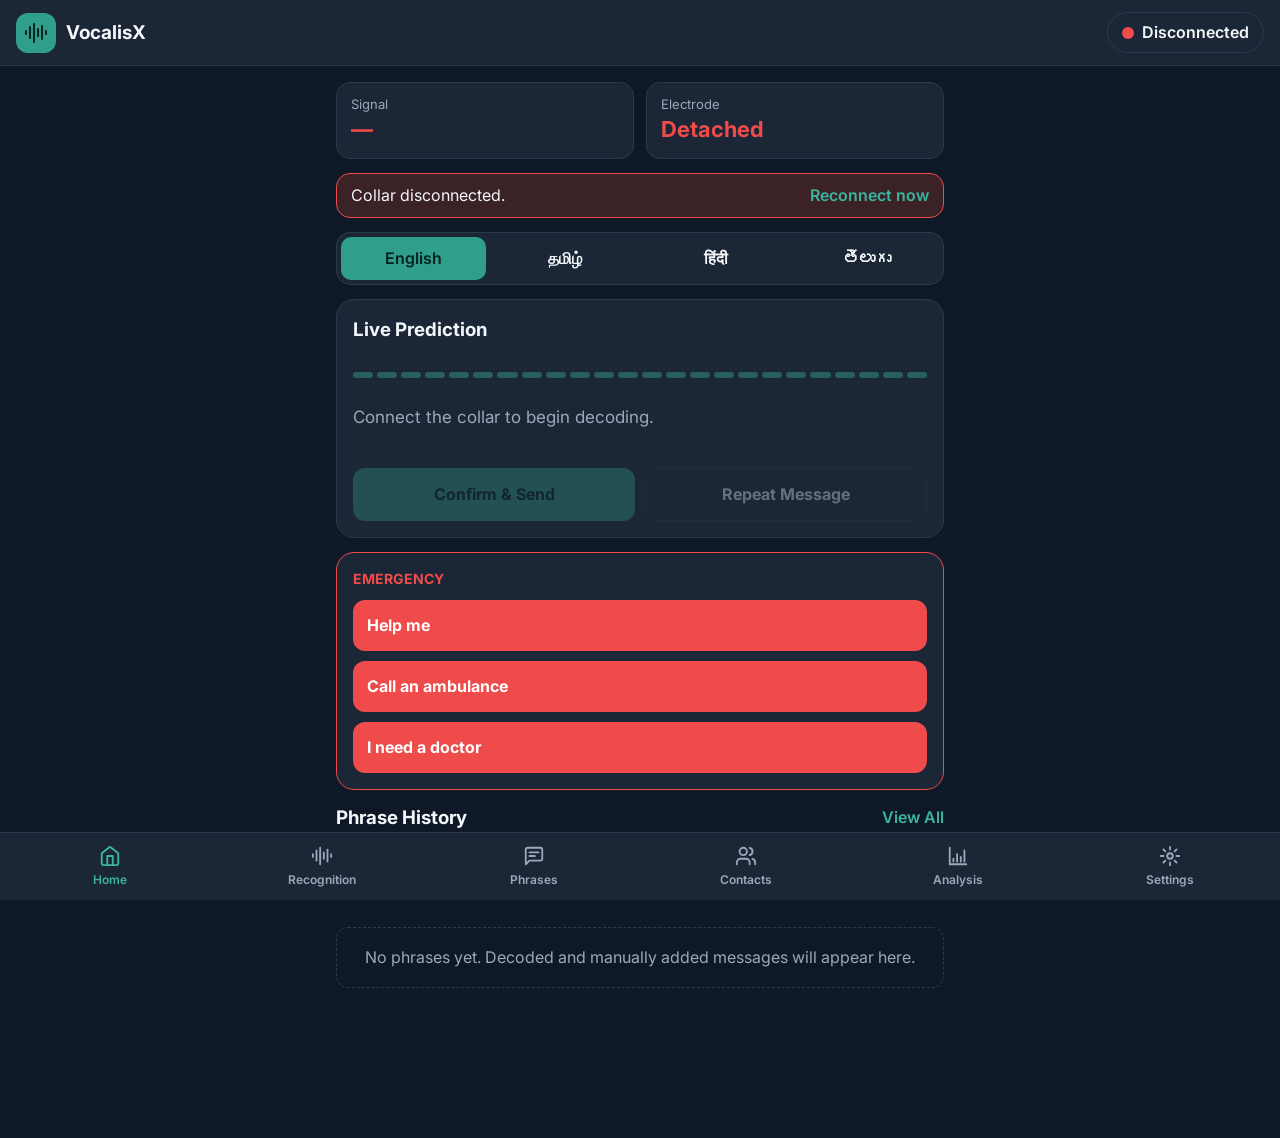
<file: index.html>
<!doctype html>
<html lang="en">

<head>
  <meta charset="utf-8">
  <meta name="viewport" content="width=device-width, initial-scale=1">
  <title>Dashboard — VocalisX</title>
  <link rel="preconnect" href="https://fonts.googleapis.com">
  <link href="https://fonts.googleapis.com/css2?family=Inter:wght@400;600;700&display=swap" rel="stylesheet">
  <link rel="stylesheet" href="styles.css">
</head>

<body>
  <header>
    <div class="hl"><span class="logo" id="logo"></span><b>VocalisX</b><span id="title"></span></div>
    <button class="pill" id="pill"><span class="dot"></span><span id="pillText"></span></button>
  </header>
  <main class="app">
    <section id="view-home" class="col">
      <div class="telemetry">
        <div class="stat bad" id="sigStat"><small data-t="signal"></small><strong id="sig">—</strong></div>
        <div class="stat bad" id="elStat"><small data-t="electrode"></small><strong id="el"></strong></div>
      </div>
      <div class="banner" id="banner"><span data-t="bannerText"></span><button class="link" id="reconnect"
          data-t="reconnect"></button></div>
      <div class="langs" role="group" aria-label="Language" id="langs">
        <button data-lang="en">English</button><button data-lang="ta">தமிழ்</button><button
          data-lang="hi">हिंदी</button><button data-lang="te">తెలుగు</button>
      </div>
      <section class="card" id="predict" aria-live="polite">
        <h3 data-t="live"></h3>
        <div class="wave" id="wave" aria-hidden="true"></div>
        <div class="readout idle" id="readout"></div>
        <div class="conf" id="conf"></div>
        <div class="actions"><button class="btn" id="confirm" data-t="confirm" disabled></button><button class="btn out"
            id="repeat" data-t="repeat" disabled></button></div>
      </section>
      <section class="card emerg" aria-labelledby="emTag"><span class="tag" id="emTag" data-t="emergency"></span>
        <div class="stack" id="emRow"></div>
      </section>
      <section class="col">
        <div class="rw">
          <h3 data-t="history"></h3><button class="link" id="viewAll" data-t="viewAll"></button>
        </div>
        <button class="btn out" id="addBtn" data-t="addVoice"></button>
        <form class="add" id="addForm" hidden><input id="addInput" type="text" autocomplete="off"
            aria-label="Phrase"><button class="btn">+</button><button class="btn out" type="button" id="mic"
            aria-label="Dictate">🎤</button></form>
        <ul class="list" id="list"></ul>
        <p class="empty" id="empty"></p>
      </section>
    </section>
    <section id="view-page" class="col" style="display:none"></section>
  </main>
  <nav id="nav" aria-label="Main"></nav>
  <button class="fab" id="fab" hidden></button>
  <dialog id="dlg">
    <form id="dlgForm"></form>
  </dialog>
  <div id="overlay" role="alertdialog" aria-modal="true">
    <div data-t="emergency"></div>
    <h1 id="ovPhrase"></h1>
    <a class="call" href="tel:108">108 — Ambulance</a><a href="tel:112">112 — Emergency</a>
    <div id="ovContacts" class="stack"></div>
    <button id="ovClose" data-t="close"></button>
  </div>
  <script src="app.js"></script>
</body>

</html>
</file>
<file: styles.css>
/* VocalisX styles. Colors are CSS variables so the Theme setting can switch them. */
:root{--bg:#0f1826;--card:#1b2736;--line:#2b3a4c;--ink:#f4f7fa;--mut:#9aa9b9;--teal:#2f9e8a;--tealt:#3cb59e;--red:#ef4b4b;--chip:#2a3647;--onteal:#06231e;--ok:#3ecf8e;--warn:#e8a044}
[data-theme=light]{--bg:#eef3f5;--card:#fff;--line:#d3dee3;--ink:#12262d;--mut:#5a7079;--teal:#1f8a77;--tealt:#17806e;--red:#c8322b;--chip:#e6eef1;--onteal:#fff}
.hc{--line:#fff;--mut:#e8eef3}
.rm *{transition:none!important;animation:none!important}
*{box-sizing:border-box}
html,body{margin:0}
body{background:var(--bg);color:var(--ink);font-family:Inter,system-ui,-apple-system,"Segoe UI","Noto Sans Tamil","Noto Sans Devanagari","Noto Sans Telugu",sans-serif;line-height:1.45;min-height:100vh}
button,input,select{font:inherit;color:inherit}
button{cursor:pointer}
:focus-visible{outline:3px solid var(--tealt);outline-offset:2px}
h2,h3,h4{margin:0}
header{position:sticky;top:0;z-index:5;display:flex;justify-content:space-between;align-items:center;gap:10px;padding:12px 16px;background:var(--card);border-bottom:1px solid var(--line)}
.hl{display:flex;align-items:center;gap:10px;font-size:19px;min-width:0}
.hl b{font-weight:700}#title{font-weight:600}
.logo{width:40px;height:40px;border-radius:12px;background:var(--teal);color:var(--onteal);display:grid;place-items:center;flex:none}
.pill{display:flex;align-items:center;gap:8px;padding:8px 14px;border-radius:999px;border:1px solid var(--line);background:none;font-weight:600;flex:none}
.dot{width:12px;height:12px;border-radius:50%;background:var(--red)}
.on .dot{background:var(--ok)}.busy .dot{background:var(--warn)}
.app{max-width:640px;margin:0 auto;padding:16px 16px 150px}
.col{display:flex;flex-direction:column;gap:14px}
.stack{display:grid;gap:10px}
.rw{display:flex;align-items:center;justify-content:space-between;gap:10px}
.mut{color:var(--mut);margin:0}
.mono{font-family:ui-monospace,Consolas,monospace;font-weight:700}
.card{background:var(--card);border:1px solid var(--line);border-radius:18px;padding:16px;display:flex;flex-direction:column;gap:10px}
.mid{text-align:center;padding:30px 18px}
.btn{border:0;border-radius:12px;padding:14px;font-weight:700;background:var(--teal);color:var(--onteal)}
.btn.out{background:none;color:var(--ink);border:1px solid var(--line)}
.btn.danger{background:none;color:var(--red);border:1px solid var(--line)}
.btn:disabled{opacity:.35;cursor:not-allowed}
.grow{flex:1}
.link{background:none;border:0;padding:0;color:var(--tealt);font-weight:600}
.chips{display:flex;flex-wrap:wrap;gap:8px}
.chip{background:var(--chip);padding:2px 12px;border-radius:999px;font-size:14px;font-weight:600}
.chip.emg{background:#3a2227;color:var(--red)}.chip.warn{background:#3a3322;color:#b59a4c}
.chip.ok,.chip.pri{background:#1d3a33;color:var(--tealt)}
[data-theme=light] .chip.emg{background:#fbe3e1}[data-theme=light] .chip.warn{background:#f6ecd3;color:#8a6a1a}[data-theme=light] .chip.ok,[data-theme=light] .chip.pri{background:#d9f0ea}
.ib{background:none;border:0;color:var(--mut);padding:10px;border-radius:10px}
.ib.tl{color:var(--tealt)}.ib.red{color:var(--red)}
.ib.sq{border:1px solid var(--line);width:48px;height:48px;padding:0;display:grid;place-items:center}
.seg{display:grid;grid-template-columns:1fr 1fr;background:var(--card);border-radius:16px;padding:4px;border:1px solid var(--line)}
.seg button{background:none;border:0;border-radius:12px;padding:14px;color:var(--mut);font-weight:600}
.seg button.on{background:var(--bg);color:var(--tealt)}
.search{position:relative}.search svg{position:absolute;left:14px;top:50%;transform:translateY(-50%);color:var(--mut)}
.search input,.inp{width:100%;background:var(--card);border:1px solid var(--line);border-radius:14px;padding:16px 16px 16px 46px}
.item{background:var(--card);border:1px solid var(--line);border-radius:18px;padding:16px;display:flex;justify-content:space-between;align-items:center;gap:8px}
.item .t{font-size:20px;font-weight:600;margin-bottom:6px}
.fab{position:fixed;right:max(20px,calc(50% - 300px));bottom:92px;width:56px;height:56px;border-radius:50%;border:0;background:var(--teal);color:var(--onteal);display:grid;place-items:center;box-shadow:0 6px 18px #0006}
.fab[hidden]{display:none}
nav{position:fixed;left:0;right:0;bottom:0;background:var(--card);border-top:1px solid var(--line);display:grid;grid-template-columns:repeat(6,1fr);padding:8px 4px calc(8px + env(safe-area-inset-bottom,0px))}
nav a{display:flex;flex-direction:column;align-items:center;gap:4px;font-size:12px;font-weight:600;color:var(--mut);text-decoration:none;padding:4px}
nav a[aria-current=page]{color:var(--tealt)}
/* settings */
.card h4{font-size:13px;font-weight:700}
.fld{display:flex;flex-direction:column;gap:6px;font-size:13px;font-weight:600}
.fld input[type=range]{width:100%;accent-color:var(--teal)}
.fld select,dialog input:not([type=checkbox]),dialog select{width:100%;background:var(--bg);border:1px solid var(--line);border-radius:10px;padding:11px;font-size:14px}
input[type=checkbox]{width:18px;height:18px;accent-color:var(--teal)}
.fld.row{flex-direction:row;justify-content:space-between;align-items:center}
.ver{text-align:center;color:var(--mut);font-size:12px}
/* dialog */
dialog{background:var(--card);color:var(--ink);border:1px solid var(--line);border-radius:18px;padding:18px;width:min(92vw,420px)}
dialog::backdrop{background:#0009}
dialog form{display:flex;flex-direction:column;gap:12px}
dialog label{display:flex;flex-direction:column;gap:6px;font-weight:600;font-size:14px}
dialog label.sw{flex-direction:row;align-items:center;gap:10px}
/* home */
.telemetry{display:grid;grid-template-columns:1fr 1fr;gap:12px}
.stat{background:var(--card);border:1px solid var(--line);border-radius:14px;padding:12px 14px}
.stat small{display:block;color:var(--mut);font-size:13px}.stat strong{font-size:22px}
.stat.bad strong{color:var(--red)}.stat.good strong{color:var(--ok)}
.banner{display:flex;justify-content:space-between;align-items:center;gap:12px;background:#3a2227;border:1px solid var(--red);border-radius:14px;padding:10px 14px}
.banner[hidden]{display:none}
.langs{display:grid;grid-template-columns:repeat(4,1fr);gap:6px;background:var(--card);border:1px solid var(--line);border-radius:14px;padding:4px}
.langs button{border:0;background:none;padding:10px 4px;border-radius:10px;font-weight:600}
.langs button[aria-pressed=true]{background:var(--teal);color:var(--onteal)}
.wave{display:flex;align-items:center;gap:4px;height:44px}
.wave i{flex:1;background:var(--tealt);border-radius:3px;height:6px;opacity:.4;transition:height .12s}
.on .wave i,.wave.live i{opacity:1}
.readout{font-size:28px;line-height:1.2;font-weight:700;min-height:2.4em}
.readout.idle{font-size:17px;font-weight:400;color:var(--mut)}
.conf{font-size:14px;color:var(--mut)}
.actions{display:grid;grid-template-columns:1fr 1fr;gap:10px}
.emerg{border-color:var(--red)}.emerg .tag{color:var(--red);font-weight:700;font-size:14px}
.emerg button{background:var(--red);color:#fff;border:0;border-radius:12px;padding:14px;font-weight:700;text-align:left}
.list{list-style:none;margin:0;padding:0;display:flex;flex-direction:column;gap:8px}
.list li{display:flex;justify-content:space-between;align-items:center;gap:10px;background:var(--card);border:1px solid var(--line);border-radius:12px;padding:10px 14px}
.list time,.list small{display:block;color:var(--mut);font-size:13px}
.list a{color:var(--tealt);font-weight:700}
.play{border:1px solid var(--line);background:none;border-radius:10px;padding:6px 10px}
.empty{color:var(--mut);text-align:center;padding:18px 8px;border:1px dashed var(--line);border-radius:12px;margin:0}
.add{display:flex;gap:8px}.add[hidden]{display:none}
.add input{flex:1;min-width:0;background:var(--card);border:1px solid var(--line);border-radius:10px;padding:12px}
.ch{display:grid;grid-template-columns:40px 1fr;gap:8px;align-items:center}
.bar{height:8px;background:var(--line);border-radius:4px;overflow:hidden}
.bar i{display:block;height:100%;width:0;background:var(--tealt);transition:width .14s}
#overlay{position:fixed;inset:0;background:var(--red);color:#fff;display:none;flex-direction:column;justify-content:center;align-items:center;gap:16px;padding:24px;text-align:center;z-index:10}
#overlay.open{display:flex}#overlay h1{font-size:40px;line-height:1.15;margin:0}
#overlay a,#overlay button{display:block;min-width:220px;padding:14px;border-radius:14px;border:2px solid #fff;background:none;color:#fff;font-weight:700;text-decoration:none;font-size:18px}
#overlay a.call{background:#fff;color:var(--red)}

/* analysis page */
.app.wide{max-width:960px}
.tabs{display:flex;overflow-x:auto;gap:2px;grid-template-columns:none}.tabs button{white-space:nowrap;padding:10px 14px;flex:none}
.grid2{display:grid;grid-template-columns:repeat(auto-fit,minmax(140px,1fr));gap:12px}
.sm{font-size:13px}
.scroll{overflow-x:auto}
table.dt{border-collapse:collapse;width:100%;font-size:13px}
.dt th,.dt td{padding:7px 10px;border-bottom:1px solid var(--line);text-align:right;white-space:nowrap}
.dt th:first-child,.dt td:first-child{text-align:left}.dt th{color:var(--mut);font-weight:600}
.hb{display:grid;grid-template-columns:minmax(90px,34%) 1fr auto;gap:10px;align-items:center;font-size:13px}.hb .bar{height:12px}.hb .bar i{width:0}.hb small{color:var(--mut)}
.legend{display:flex;flex-wrap:wrap;gap:6px 14px;font-size:12px;color:var(--mut)}.legend i{display:inline-block;width:10px;height:10px;border-radius:3px;margin-right:5px}
.fig{width:100%;background:#fff;border-radius:10px}
figure.card{margin:0}figcaption{color:var(--mut);font-size:13px}
.warnbox{margin:0;border:1px solid var(--warn);color:var(--warn);border-radius:12px;padding:10px 14px;font-size:14px}
.code{background:var(--bg);border:1px solid var(--line);border-radius:10px;padding:12px;text-align:left;overflow-x:auto;font-size:13px;margin:0}
#a-wave{width:100%;height:180px;background:var(--bg);border-radius:10px}
</file>
